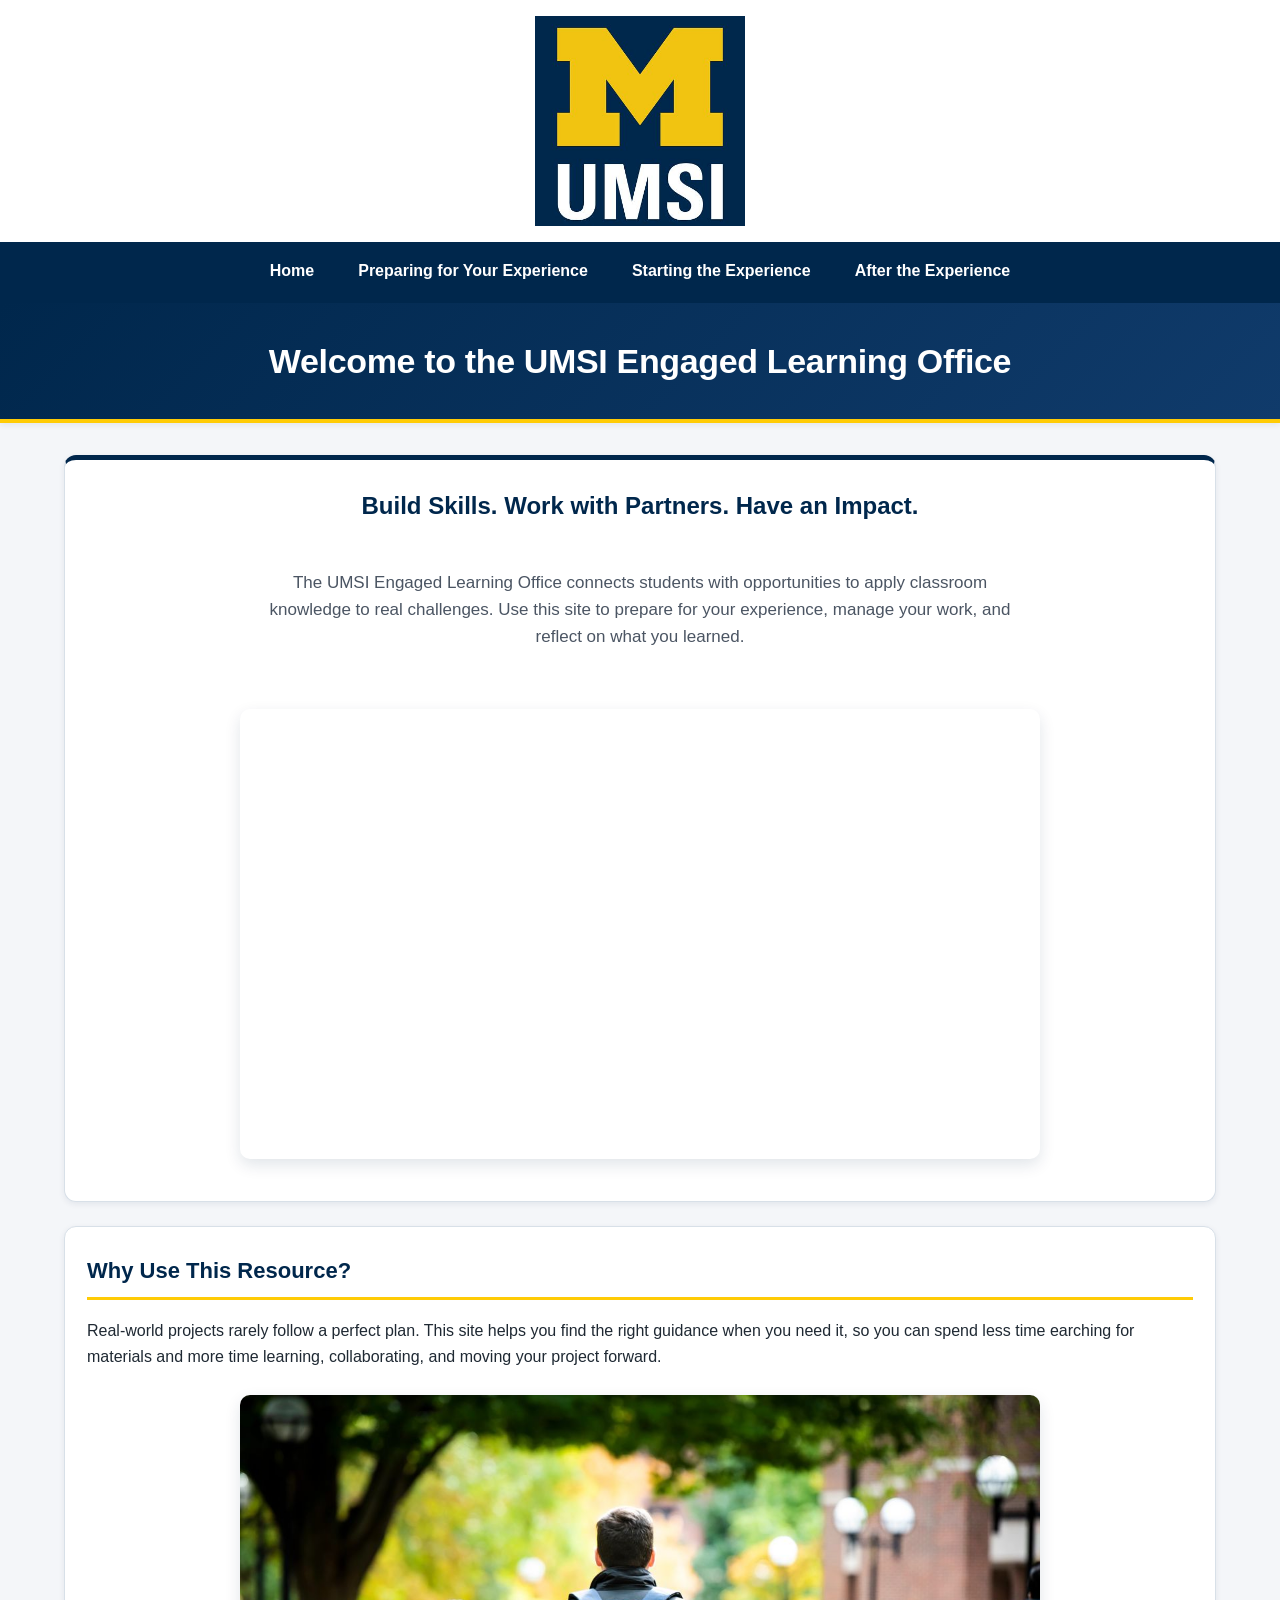
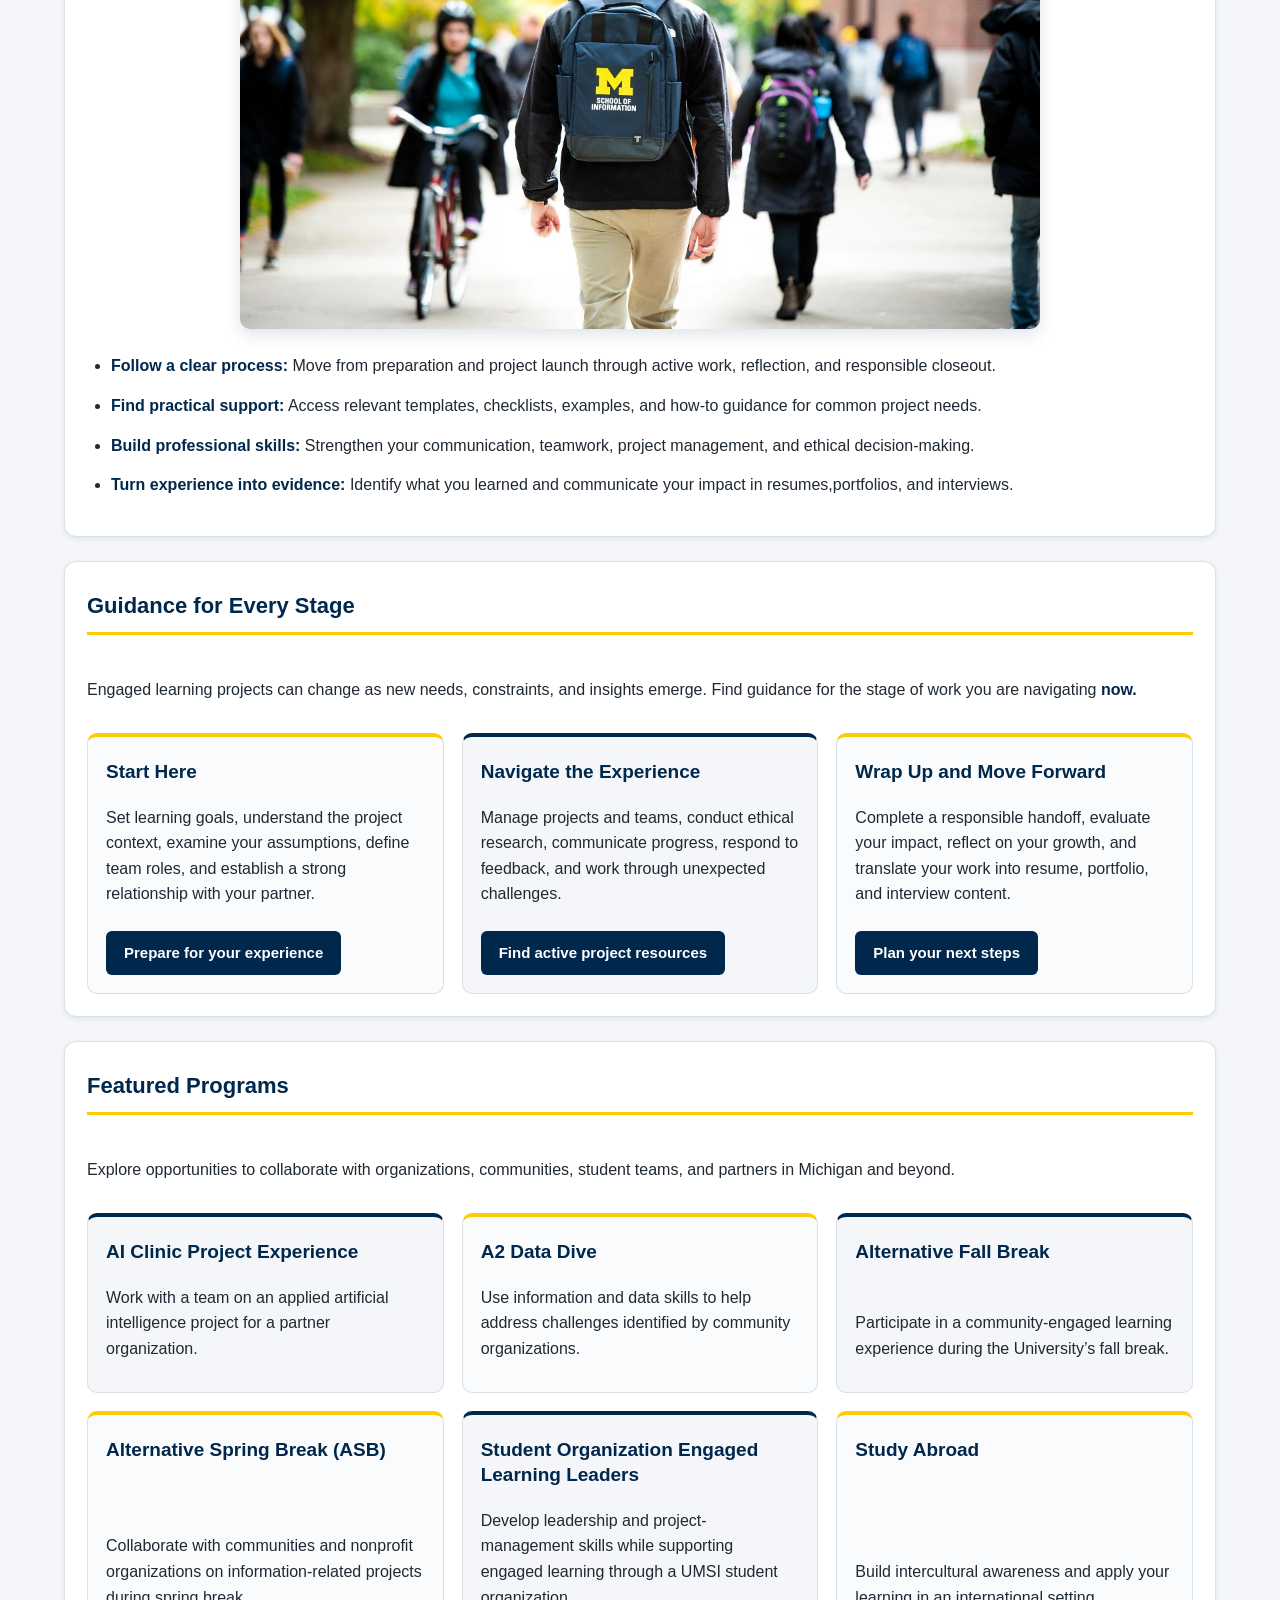
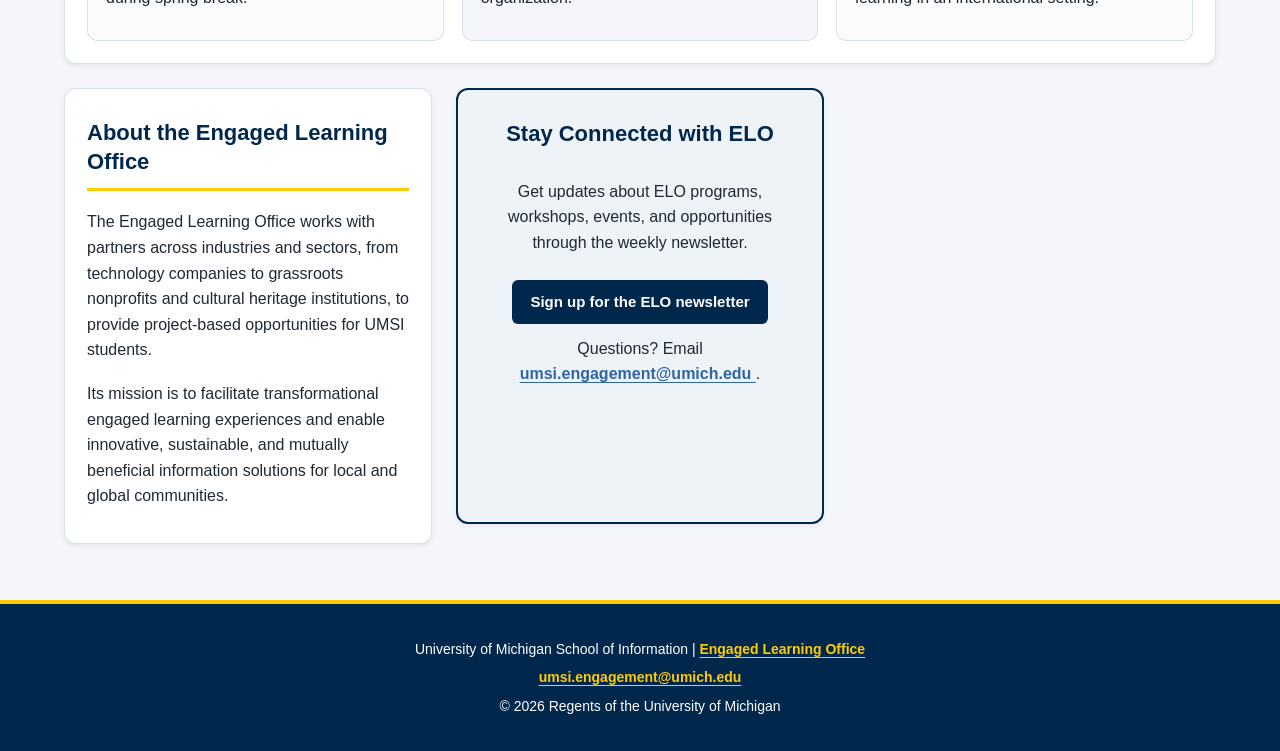
<file: index.html>
<!DOCTYPE html>
<html lang="en">
<head>
    <meta charset="UTF-8">
    <meta name="viewport" content="width=device-width, initial-scale=1.0">
    <link rel="stylesheet" href="css/html5reset.css">
    <link rel="stylesheet" href="css/styles.css">
    <title>Engaged Learning Resources | UMSI</title>

</head>

<body>

    <header>
    <div class="skip"><a href="#main">Skip to Main Content</a></div>
        <img src="images/UMSI_signature_vertical_informal_solidblue.jpg" alt="UMSI Logo">
        <nav>
            <ul>
                <li><a href = "index.html">Home</a></li>
                <li><a href = "prep.html">Preparing for Your Experience</a></li>
                <li><a href = "start.html">Starting the Experience</a></li>
                <li><a href = "after.html">After the Experience</a></li>
            </ul>
        </nav>
    <h1>Welcome to the UMSI Engaged Learning Office</h1>

    </header>
    <main id="main">
    <section class = "overview">
      <h2>Build Skills. Work with Partners. Have an Impact.</h2>
      <p>
       The UMSI Engaged Learning Office connects students with opportunities to apply classroom knowledge to real challenges. Use this site to prepare for your experience, manage your work, and reflect on what you learned.
      </p>

      <iframe width="480px" height="270px" src="https://www.youtube.com/embed/81ZO9RfIJEQ?si=tBp82YWZMl1u7CVS" title="YouTube video player" frameborder="0" allow="accelerometer; autoplay; clipboard-write; encrypted-media; gyroscope; picture-in-picture; web-share" referrerpolicy="strict-origin-when-cross-origin" allowfullscreen></iframe>
         <!-- Note: this iframe might cause an Axe ARIA error - that's not on you that's on YouTube! -->
    </section>

<section class = "usage">
    <h2>Why Use This Resource?</h2>

    <p>Real-world projects rarely follow a perfect plan. This site helps you find the right guidance when you need it, so you can spend less time earching for materials and more time learning, collaborating, and moving your project forward.
    </p>
        <img src="images/UMSI_CampusFall_UMSIBackpack_02.jpg" alt="A student wears a UMSI backpack in fall on the drag.">
    <ul>
        <li><strong>Follow a clear process:</strong> Move from preparation and project launch through active work, reflection, and responsible closeout.</li>
        <li><strong>Find practical support:</strong> Access relevant templates, checklists, examples, and how-to guidance for common project needs.</li>
        <li><strong>Build professional skills:</strong> Strengthen your communication, teamwork, project management, and ethical decision-making.</li>
        <li><strong>Turn experience into evidence:</strong> Identify what you learned and communicate your impact in resumes,portfolios, and interviews.</li>
    </ul>
</section>

 <section class = "stages">
    <h2>Guidance for Every Stage</h2>
    <p>Engaged learning projects can change as new needs, constraints, and insights emerge. Find guidance for the stage of work you are navigating <strong>now.</strong></p>
    <article>
      <h3>Start Here</h3>
      <p>Set learning goals, understand the project context, examine your assumptions, define team roles, and establish a strong relationship with your partner.</p>
      <a href="prep.html">Prepare for your experience</a>
    </article>

    <article>
      <h3>Navigate the Experience</h3>
      <p>Manage projects and teams, conduct ethical research, communicate progress, respond to feedback, and work through unexpected challenges.</p>
      <a href="">Find active project resources</a>
    </article>

    <article>
      <h3>Wrap Up and Move Forward</h3>
      <p>Complete a responsible handoff, evaluate your impact, reflect on your growth, and translate your work into resume, portfolio, and interview content.</p>
      <a href="">Plan your next steps</a>
    </article>
  </section>

   <section class = "programs">
    <h2>Featured Programs</h2>
    <p>Explore opportunities to collaborate with organizations, communities, student teams, and partners in Michigan and beyond.</p>
    <article>
    <h3><a href="https://mcompass.umich.edu/_portal/tds-program-brochure?programid=12810">AI Clinic Project Experience</a></h3>
    <p>Work with a team on an applied artificial intelligence project for a partner organization.</p>
    </article>

    <article>
    <h3><a href="https://mcompass.umich.edu/_portal/tds-program-brochure?programid=12556">A2 Data Dive</a></h3>
    <p>Use information and data skills to help address challenges identified by community organizations.</p>
    </article>

     <article>
      <h3><a href="https://mcompass.umich.edu/_portal/tds-program-brochure?programid=11297">Alternative Fall Break</a></h3>
      <p>Participate in a community-engaged learning experience during the University’s fall break.</p>
    </article>

    <article>
      <h3><a href="https://mcompass.umich.edu/_portal/tds-program-brochure?programid=10621">Alternative Spring Break (ASB)</a></h3>
       <p>Collaborate with communities and nonprofit organizations on information-related projects during spring break.</p>
    </article>

    <article>
      <h3><a href="https://mcompass.umich.edu/_portal/tds-program-brochure?programid=12294">Student Organization Engaged Learning Leaders</a></h3>
       <p>Develop leadership and project-management skills while supporting engaged learning through a UMSI student organization.</p>
    </article>

    <article>
      <h3><a href="https://www.si.umich.edu/student-life/study-abroad">Study Abroad</a></h3>
      <p>Build intercultural awareness and apply your learning in an international setting. </p>
    </article>
   </section>
  <section class = "about">
    <h2>About the Engaged Learning Office</h2>
    <p>The Engaged Learning Office works with partners across industries and sectors, from technology companies to grassroots nonprofits and cultural heritage institutions, to provide project-based opportunities for UMSI students.</p>
    <p>Its mission is to facilitate transformational engaged learning experiences and enable innovative, sustainable, and mutually beneficial information solutions for local and global communities.</p>
  </section>
  <aside class = "newsletter">
    <h2>Stay Connected with ELO</h2>
    <p>Get updates about ELO programs, workshops, events, and opportunities through the weekly newsletter.</p>
    <div>
       <a href="https://umsi.info/elo-newsletter"> Sign up for the ELO newsletter</a>
    </div>
    <p>Questions? Email <a href="mailto:umsi.engagement@umich.edu">umsi.engagement@umich.edu </a>.</p>
  </aside>


        <!-- Content taken & modified from UMGPT with the prompt, "Write me a webpage of intro content to help meet the following requirements - this is for the home page": and then pasted in the client objectives & project requirements"
        UMGPT. (2026). UMGPT ( GPT-5.6 Sol September 7th version) [Large language model]. -->
    </main>

    <!-- Back to #main button (appears in the last quarter of the page) -->
    <a href="#main" id="backToMain" class="back-to-main" aria-label="Back to top of main content" title="Back to main content">
        &#8593;
    </a>

    <footer>
        <p>University of Michigan School of Information | <a href="https://www.si.umich.edu/programs/engaged-learning/about-engaged-learning-office">Engaged Learning Office</a></p>
        <address>
            <a href="mailto:umsi.engagement@umich.edu">umsi.engagement@umich.edu</a>
        </address>
        <p>&copy; <span id="currentYear"></span> Regents of the University of Michigan</p>
    </footer>

    <!-- Dynamic copyright year script adapted from CodexWorld: "Get Current Year to Display Dynamic Year in Copyright using JavaScript" (https://www.codexworld.com/how-to/get-current-year-to-display-dynamic-year-in-copyright-using-javascript/) -->
    <script>
        document.getElementById("currentYear").innerHTML = new Date().getFullYear();
    </script>
    <!-- Scroll-triggered Back-to-Main button logic adapted from MDN Web Docs: Window.scrollY & Document.documentElement.scrollHeight (https://developer.mozilla.org/en-US/docs/Web/API/Window/scrollY) -->
    <script>
        document.getElementById("currentYear").innerHTML = new Date().getFullYear();

        const backToMainBtn = document.getElementById("backToMain");

        window.addEventListener("scroll", function () {
            const scrollPosition = window.scrollY + window.innerHeight;
            const pageHeight = document.documentElement.scrollHeight;

            // Show the arrow button once the user reaches the last quarter (75%) of the page
            if (scrollPosition >= pageHeight * 0.75) {
                backToMainBtn.classList.add("visible");
            } else {
                backToMainBtn.classList.remove("visible");
            }
        });
    </script>
</body>
</html>
</file>
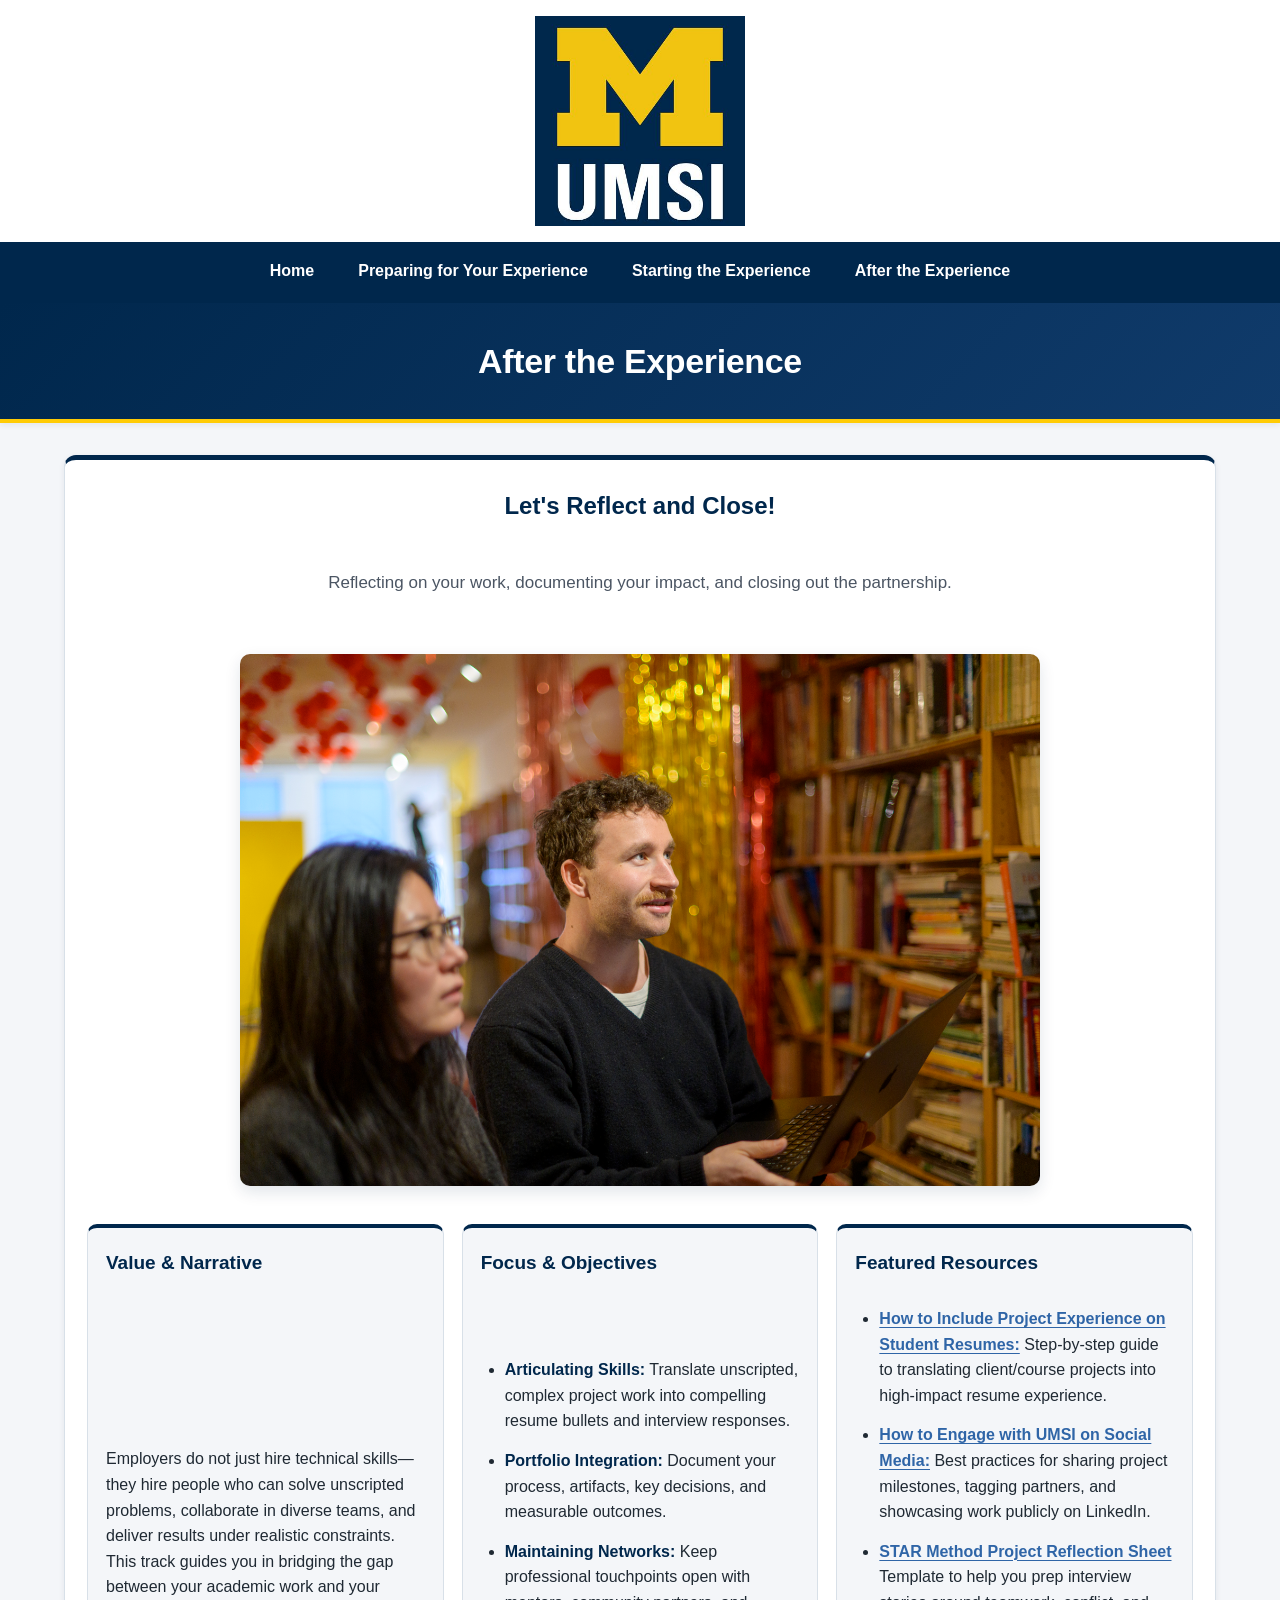
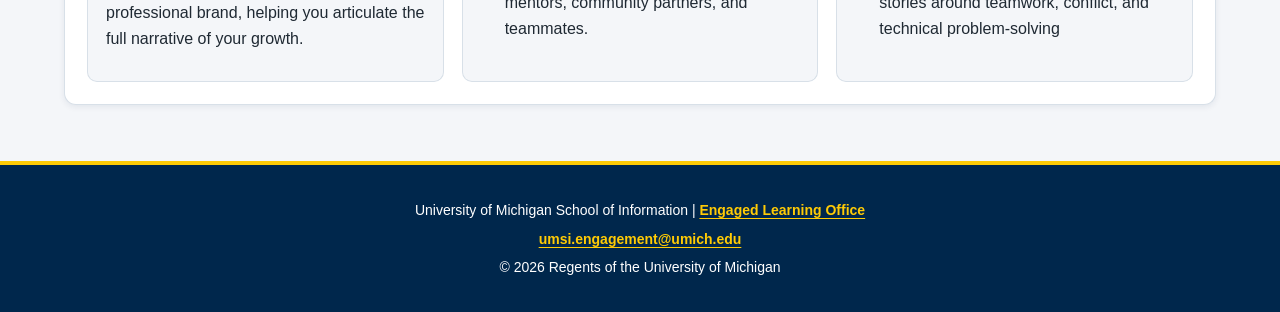
<file: after.html>
<!DOCTYPE html>
<html lang="en">
<head>
    <meta charset="UTF-8">
    <meta name="viewport" content="width=device-width, initial-scale=1.0">
    <link rel="stylesheet" href="css/html5reset.css">
    <link rel="stylesheet" href="css/styles.css">
    <title>Engaged Learning Resources | UMSI</title>

</head>
<body>

    <header>
  <div class="skip"><a href="#main">Skip to Main Content</a></div>
        <img src="images/UMSI_signature_vertical_informal_solidblue.jpg" alt="UMSI Logo">
        <nav>
            <ul>
                <li><a href = "index.html">Home</a></li>
                <li><a href = "prep.html">Preparing for Your Experience</a></li>
                <li><a href = "start.html">Starting the Experience</a></li>
                <li><a href = "after.html">After the Experience</a></li>
            </ul>
        </nav>
    <h1>After the Experience</h1>
    </header>
    <main id="main">
    <section class = "overview">
      <h2>Let's Reflect and Close!</h2>
      <p>
      Reflecting on your work, documenting your impact, and closing out the partnership.
      </p>
     <img src="images/UMSI_ASBChineseAmericanMuseumChicago_2026_07.jpg" alt="UMSI students at the Chinese American Museum in Chicago">
      <article>
        <h3>Value & Narrative</h3>
        <p>
          Employers do not just hire technical skills—they hire people who can solve unscripted problems, collaborate in diverse teams, and deliver results under realistic constraints. This track guides you in bridging the gap between your academic work and your professional brand, helping you articulate the full narrative of your growth.
        </p>
      </article>

      <article>
        <h3>Focus & Objectives</h3>
        <ul>
          <li><strong>Articulating Skills:</strong> Translate unscripted, complex project work into compelling resume bullets and interview responses.</li>
          <li><strong>Portfolio Integration:</strong> Document your process, artifacts, key decisions, and measurable outcomes.</li>
          <li><strong>Maintaining Networks:</strong> Keep professional touchpoints open with mentors, community partners, and teammates.</li>
        </ul>
      </article>
      <article>
        <h3>Featured Resources</h3>
        <ul>
          <li><a href="https://docs.google.com/document/d/1mjyX6jgqXFrY7SFYaA3J2cTh1ZnHH0FKF5aUKfXzXKo/edit?tab=t.0">How to Include Project Experience on Student Resumes:</a> Step-by-step guide to translating client/course projects into high-impact resume experience.</li>
          <li><a href="https://docs.google.com/document/d/1jwQg_Y4jECLPHqcyOtJtDTK5x-68KstexfPbh6jXHnA/edit?tab=t.0">How to Engage with UMSI on Social Media:</a> Best practices for sharing project milestones, tagging partners, and showcasing work publicly on LinkedIn.</li>
          <li><a href="https://careercenter.umich.edu/content/interviewing-resources">STAR Method Project Reflection Sheet</a> Template to help you prep interview stories around teamwork, conflict, and technical problem-solving</li>
        </ul>
      </article>
    </section>


        <!-- Content taken & modified from UMGPT with the prompt, "Write me a webpage of intro content to help meet the following requirements - this is for the home page": and then pasted in the client objectives & project requirements"
        UMGPT. (2026). UMGPT ( GPT-5.6 Sol September 7th version) [Large language model]. -->
    </main>

<!-- Back to #main button (appears in the last quarter of the page) -->
    <a href="#main" id="backToMain" class="back-to-main" aria-label="Back to top of main content" title="Back to main content">
        &#8593;
    </a>

<footer>
        <p>University of Michigan School of Information | <a href="https://www.si.umich.edu/programs/engaged-learning/about-engaged-learning-office">Engaged Learning Office</a></p>
        <address>
            <a href="mailto:umsi.engagement@umich.edu">umsi.engagement@umich.edu</a>
        </address>
        <p>&copy; <span id="currentYear"></span> Regents of the University of Michigan</p>
    </footer>

    <!-- Dynamic copyright year script adapted from CodexWorld: "Get Current Year to Display Dynamic Year in Copyright using JavaScript" (https://www.codexworld.com/how-to/get-current-year-to-display-dynamic-year-in-copyright-using-javascript/) -->
    <script>
        document.getElementById("currentYear").innerHTML = new Date().getFullYear();
    </script>
    <script>
        document.getElementById("currentYear").innerHTML = new Date().getFullYear();

        const backToMainBtn = document.getElementById("backToMain");

        window.addEventListener("scroll", function () {
            const scrollPosition = window.scrollY + window.innerHeight;
            const pageHeight = document.documentElement.scrollHeight;

            // Show the arrow button once the user reaches the last quarter (75%) of the page
            if (scrollPosition >= pageHeight * 0.75) {
                backToMainBtn.classList.add("visible");
            } else {
                backToMainBtn.classList.remove("visible");
            }
        });
    </script>
</body>
</html>
</file>
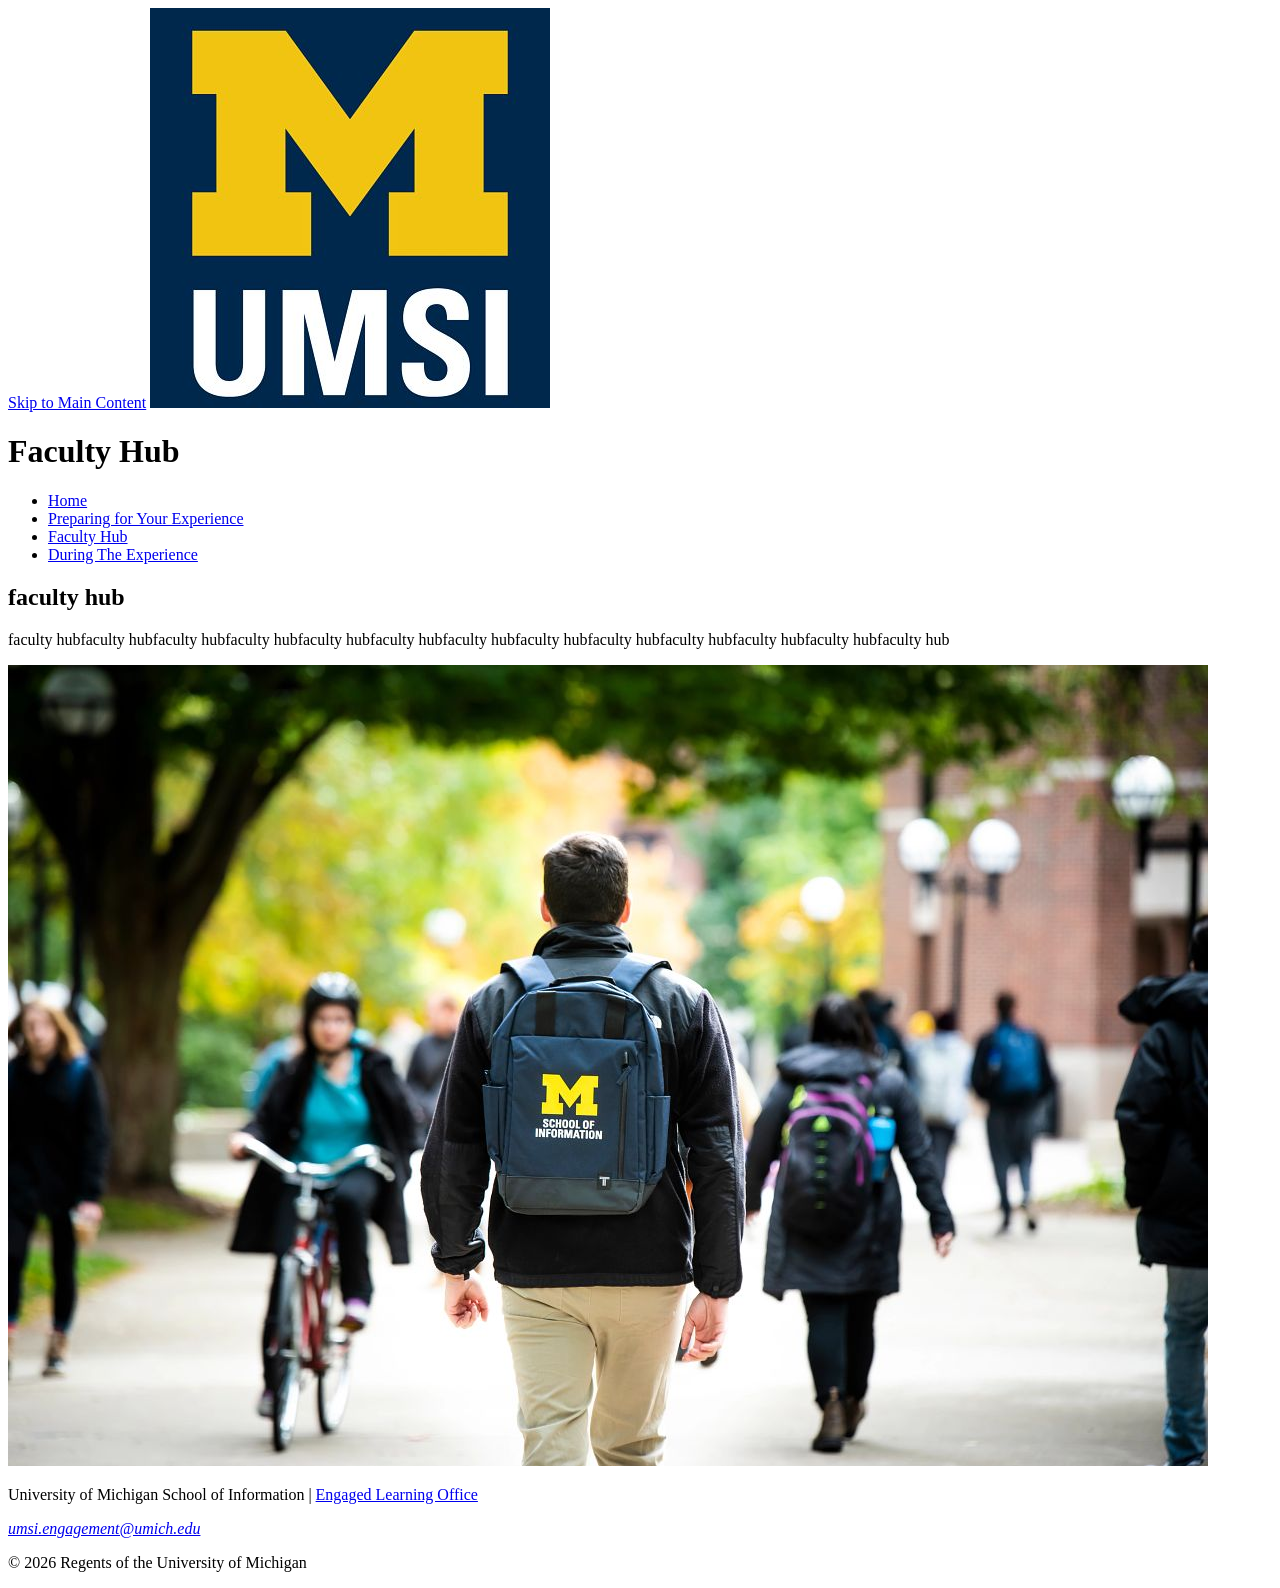
<file: hub.html>
<!DOCTYPE html>
<html lang="en">
<head>
    <meta charset="UTF-8">
    <meta name="viewport" content="width=device-width, initial-scale=1.0">
    <title>Engaged Learning Resources | UMSI</title>

</head>
<body>

  <header>
      <a href = "#main">Skip to Main Content</a>
        <img src="images/UMSI_signature_vertical_informal_solidblue.jpg" alt="UMSI Logo">
    <h1>Faculty Hub</h1>
    <nav>
      <ul>
                <li><a href = "index.html">Home</a></li>
                <li><a href = "prep.html">Preparing for Your Experience</a></li>
                <li><a href = "hub.html">Faculty Hub</a></li>
                <li><a href = "duringexperience.html">During The Experience</a></li>
      </ul>
    </nav>
  </header>
    <main id="main">
    <section>
      <h2>faculty hub</h2>
      <p>
faculty hubfaculty hubfaculty hubfaculty hubfaculty hubfaculty hubfaculty hubfaculty hubfaculty hubfaculty hubfaculty hubfaculty hubfaculty hub
      </p>
        <img src="images/UMSI_CampusFall_UMSIBackpack_02.jpg" alt="backpack logo">
    </section>


        <!-- Content taken & modified from UMGPT with the prompt, "Write me a webpage of intro content to help meet the following requirements - this is for the home page": and then pasted in the client objectives & project requirements"
        UMGPT. (2026). UMGPT ( GPT-5.6 Sol September 7th version) [Large language model]. -->
    </main>
    <footer>
        <p>University of Michigan School of Information | <a href="https://www.si.umich.edu/programs/engaged-learning/about-engaged-learning-office">Engaged Learning Office </a></p>
      <address>
        <a href="mailto:umsi.engagement@umich.edu">umsi.engagement@umich.edu</a>
      </address>
      <p>&copy; 2026 Regents of the University of Michigan</p>
    </footer>
</body>
</html>
</file>
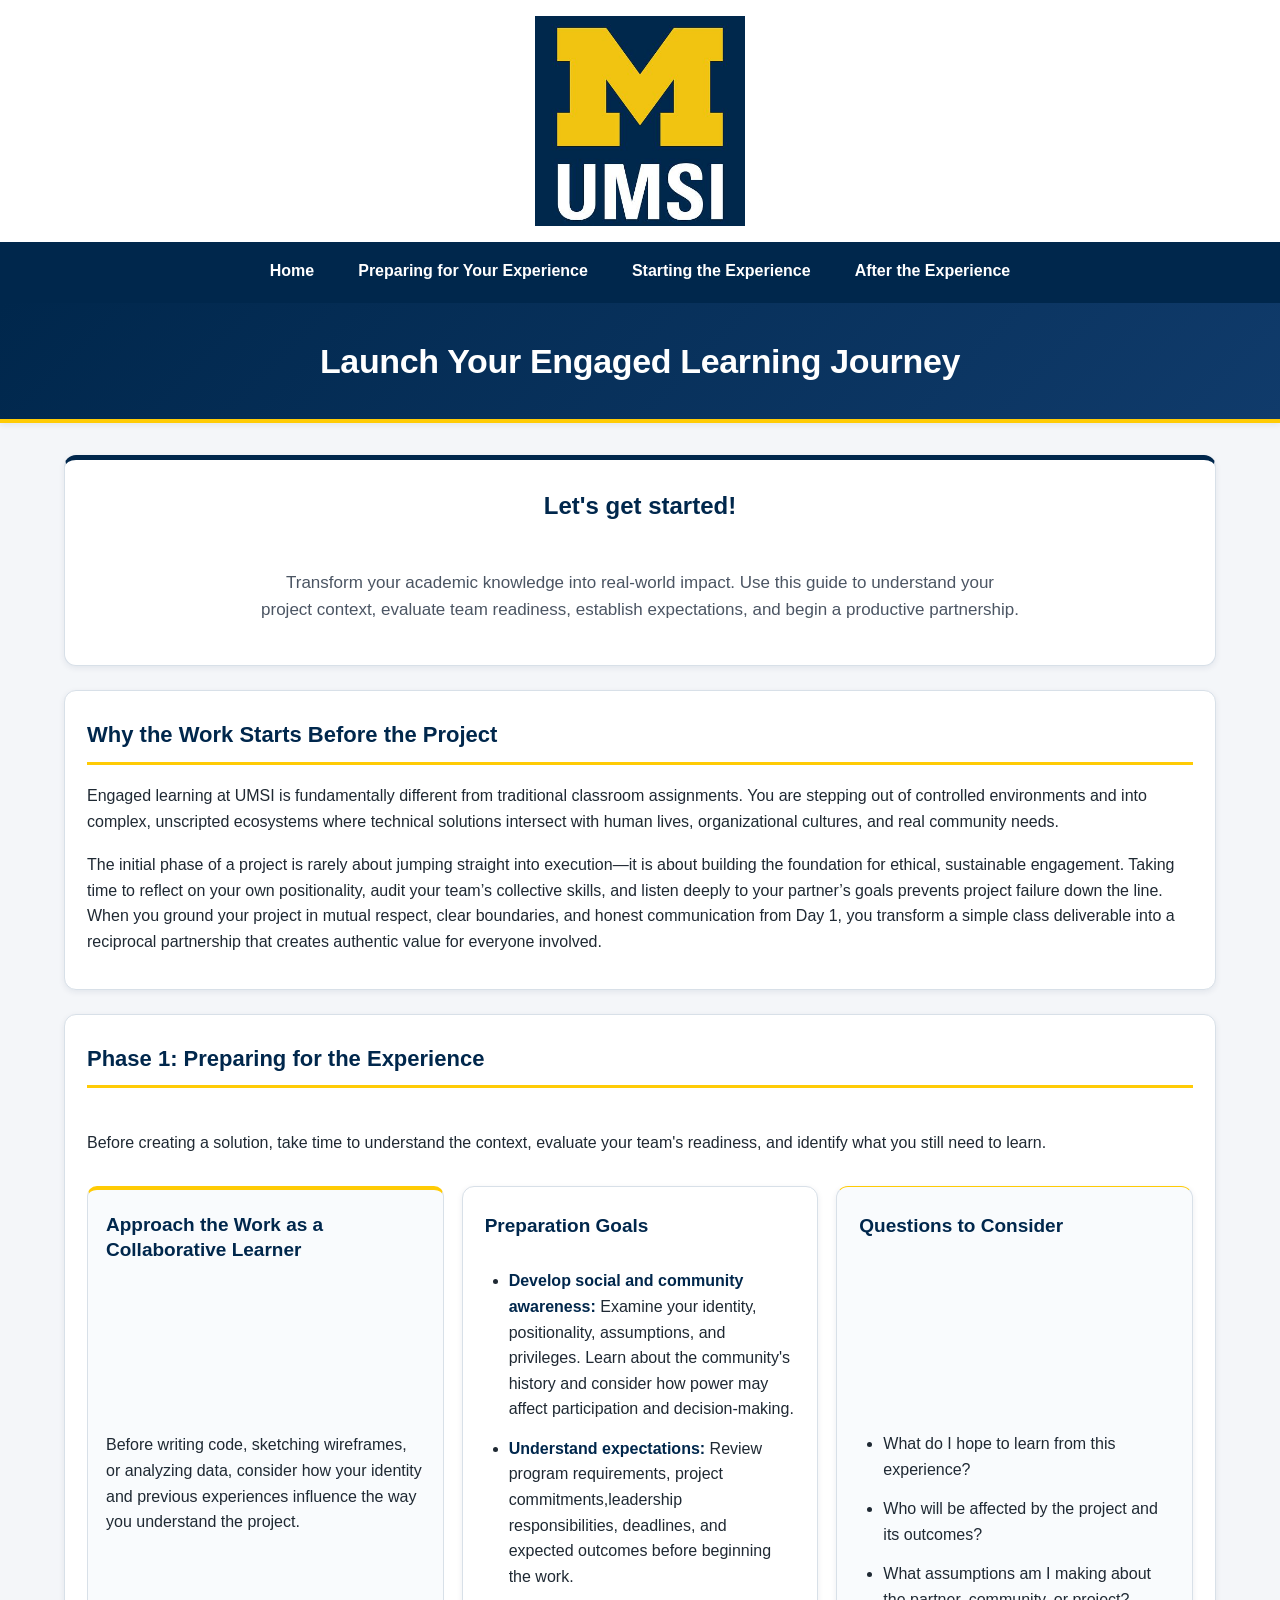
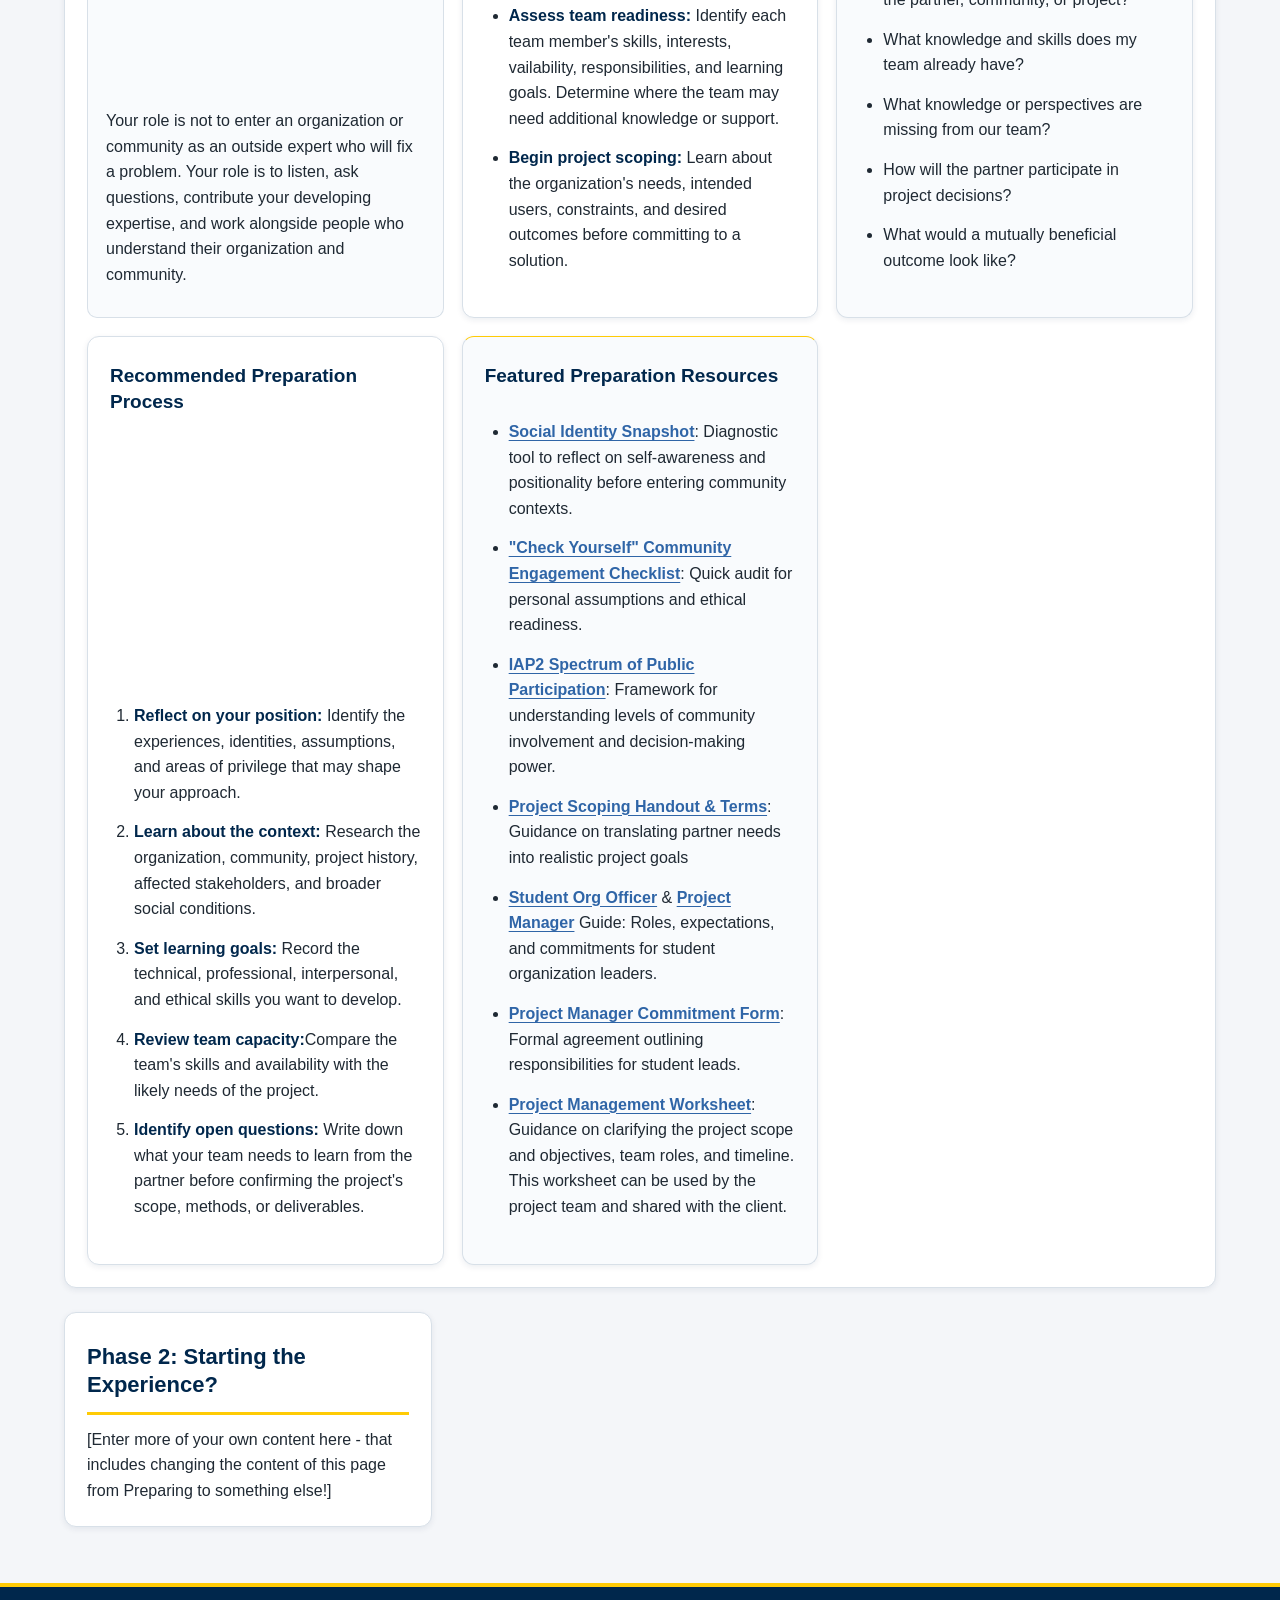
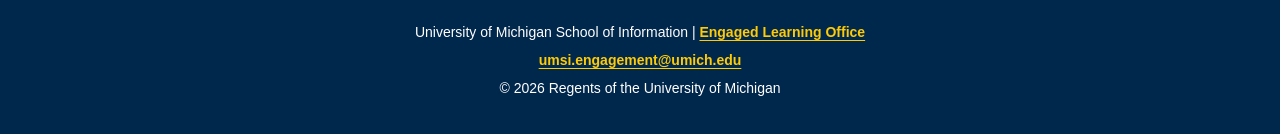
<file: prep.html>
<!DOCTYPE html>
<html lang="en">
<head>
    <meta charset="UTF-8">
    <meta name="viewport" content="width=device-width, initial-scale=1.0">
    <link rel="stylesheet" href="css/html5reset.css">
    <link rel="stylesheet" href="css/styles.css">
    <title>Preparing for Your Experience</title>
</head>
<body>

    <header>
  <div class="skip"><a href="#main">Skip to Main Content</a></div>
        <img src="images/UMSI_signature_vertical_informal_solidblue.jpg" alt="UMSI Logo">
        <nav>
            <ul>
                <li><a href = "index.html">Home</a></li>
                <li><a href = "prep.html">Preparing for Your Experience</a></li>
                <li><a href = "start.html">Starting the Experience</a></li>
                <li><a href = "after.html">After the Experience</a></li>
            </ul>
        </nav>
    <h1>Launch Your Engaged Learning Journey</h1>

    </header>
<main id="main">
  
<section class = "overview">
  <h2>Let's get started!</h2>
  <p>Transform your academic knowledge into real-world impact. Use this guide to understand your project context, evaluate team readiness, establish expectations, and begin a productive partnership.</p>
</section>

<section class = "why">
  <h2>Why the Work Starts Before the Project</h2>
  <p>Engaged learning at UMSI is fundamentally different from traditional classroom assignments. You are stepping out of controlled environments and into complex, unscripted ecosystems where technical solutions intersect with human lives, organizational cultures, and real community needs.</p>
  <p>The initial phase of a project is rarely about jumping straight into execution—it is about building the foundation for ethical, sustainable engagement. Taking time to reflect on your own positionality, audit your team’s collective skills, and listen deeply to your partner’s goals prevents project failure down the line. When you ground your project in mutual respect, clear boundaries, and honest communication from Day 1, you transform a simple class deliverable into a reciprocal partnership that creates authentic value for everyone involved.</p>


</section>

<section class = "stages">
  <h2>Phase 1: Preparing for the Experience</h2>
  <p>Before creating a solution, take time to understand the context, evaluate your team's readiness, and identify what you still need to learn.</p>
  <article>
    <h3>Approach the Work as a Collaborative Learner</h3>
    <p>Before writing code, sketching wireframes, or analyzing data, consider how your identity and previous experiences influence the way you understand the project.</p>
    <p>Your role is not to enter an organization or community as an outside expert who will fix a problem. Your role is to listen, ask questions, contribute your developing expertise, and work alongside people who understand their organization and community.</p>
  </article>

  <article class = "goals">
    <h3>Preparation Goals</h3>
    <ul>
      <li><strong>Develop social and community awareness:</strong> Examine your identity, positionality, assumptions, and privileges. Learn about the community's history and consider how power may affect participation and decision-making.
      </li>
      <li><strong>Understand expectations:</strong> Review program requirements, project commitments,leadership responsibilities, deadlines, and expected outcomes before beginning the work.</li>
      <li><strong>Assess team readiness:</strong> Identify each team member's skills, interests, vailability, responsibilities, and learning goals. Determine where the team may need additional knowledge or support.</li>
      <li><strong>Begin project scoping:</strong> Learn about the organization's needs, intended users, constraints, and desired outcomes before committing to a solution.
      </li>
    </ul>
  </article>

  <article class = "questions">
    <h3>Questions to Consider</h3>
    <ul>
      <li>What do I hope to learn from this experience?</li>
      <li>Who will be affected by the project and its outcomes?</li>
      <li>What assumptions am I making about the partner, community, or project?</li>
      <li>What knowledge and skills does my team already have?</li>
      <li>What knowledge or perspectives are missing from our team?</li>
      <li>How will the partner participate in project decisions?</li>
      <li>What would a mutually beneficial outcome look like?</li>
    </ul>
  </article>

  <article class = "process">
    <h3>Recommended Preparation Process</h3>
    <ol>
      <li><strong>Reflect on your position:</strong> Identify the experiences, identities, assumptions, and areas of privilege that may shape your approach.</li>
      <li><strong>Learn about the context:</strong> Research the organization, community, project history, affected stakeholders, and broader social conditions.</li>
      <li><strong>Set learning goals:</strong> Record the technical, professional, interpersonal, and ethical skills you want to develop.</li>
      <li><strong>Review team capacity:</strong>Compare the team's skills and availability with the likely needs of the project. </li>
      <li><strong>Identify open questions:</strong> Write down what your team needs to learn from the partner before confirming the project's scope, methods, or deliverables.
      </li>
    </ol>
  </article>

  <article class = "resources">
    <h3>Featured Preparation Resources</h3>
    <ul>
      <li><a href="https://sites.lsa.umich.edu/equitable-teaching/social-identity-snapshot">Social Identity Snapshot</a>: Diagnostic tool to reflect on self-awareness and positionality before entering community contexts.</li>
      <li><a href="https://docs.google.com/document/d/1Qt9YeStVwDHjwJhOLAz42JSNQR2lFMurdUtxtdrGkuc/edit?tab=t.0#heading=h.ch0bvccjkrzn">"Check Yourself" Community Engagement Checklist</a>: Quick audit for personal assumptions and ethical readiness.</li>
      <li><a href="https://drive.google.com/file/d/1zc1RNlrDxV51-muOERdDTnINQcquJpOA/view?usp=sharing">IAP2 Spectrum of Public Participation</a>: Framework for understanding levels of community involvement and decision-making power.</li>
      <li><a href="https://docs.google.com/document/d/1TrEDolwmOIlXgYgAP9VvlOGoYOwFfe6KxzZOgZSVYVw/edit?usp=drive_link">Project Scoping Handout & Terms</a>: Guidance on translating partner needs into realistic project goals</li>
      <li><a href="https://docs.google.com/document/d/1AexsV_JeSd0kRUBbcifZpfBu6y6Zi8Y0iJScp1I3gkM/edit?usp=drive_link">Student Org Officer</a> & <a href="https://docs.google.com/document/u/0/d/1uwOOS0TrXWzcSShj8DUFpckWo0t1UNu_Q7WVbZnLhX0/edit">Project Manager</a> Guide: Roles, expectations, and commitments for student organization leaders.</li>
      <li><a href="https://docs.google.com/document/d/1U4lCNGyWKJ3C2i_VgFqAR45Z4zF1FehuthuqT-M2wdI/edit?usp=drive_link">Project Manager Commitment Form</a>: Formal agreement outlining responsibilities for student leads.</li>
      <li><a href="https://docs.google.com/document/d/1twc-7TYWmb_PNrOBiDI1NuJqJAuhluTICr22GRd_NLc/edit?usp=drive_link">Project Management Worksheet</a>: Guidance on clarifying the project scope and objectives, team roles, and timeline. This worksheet can be used by the project team and shared with the client.</li>
    </ul>
  </article>
</section>
<section class = "start">
  <h2>Phase 2: Starting the Experience?</h2>



<div>[Enter more of your own content here - that includes changing the  content of this page from Preparing to something else!]</div>

    
        <div></div>
        <div></div>
        <div></div>
        <div></div>
</section>
<!-- Content taken & modified from UMGPT with the prompt, "for the same content write me some intro content and resources for a prep page using the ELO content below" - this was after I had asked for content for the home page. " UMGPT. (2026). UMGPT ( GPT-5.6 Sol September 7th version) [Large language model]. -->
</main>

<!-- Back to #main button (appears in the last quarter of the page) -->
    <a href="#main" id="backToMain" class="back-to-main" aria-label="Back to top of main content" title="Back to main content">
        &#8593;
    </a>

    <footer>
        <p>University of Michigan School of Information | <a href="https://www.si.umich.edu/programs/engaged-learning/about-engaged-learning-office">Engaged Learning Office</a></p>
        <address>
            <a href="mailto:umsi.engagement@umich.edu">umsi.engagement@umich.edu</a>
        </address>
        <p>&copy; <span id="currentYear"></span> Regents of the University of Michigan</p>
    </footer>

    <!-- Dynamic copyright year script adapted from CodexWorld: "Get Current Year to Display Dynamic Year in Copyright using JavaScript" (https://www.codexworld.com/how-to/get-current-year-to-display-dynamic-year-in-copyright-using-javascript/) -->
    <script>
        document.getElementById("currentYear").innerHTML = new Date().getFullYear();
    </script>
    <script>
        document.getElementById("currentYear").innerHTML = new Date().getFullYear();

        const backToMainBtn = document.getElementById("backToMain");

        window.addEventListener("scroll", function () {
            const scrollPosition = window.scrollY + window.innerHeight;
            const pageHeight = document.documentElement.scrollHeight;

            // Show the arrow button once the user reaches the last quarter (75%) of the page
            if (scrollPosition >= pageHeight * 0.75) {
                backToMainBtn.classList.add("visible");
            } else {
                backToMainBtn.classList.remove("visible");
            }
        });
    </script>
</body>

</html>
</file>
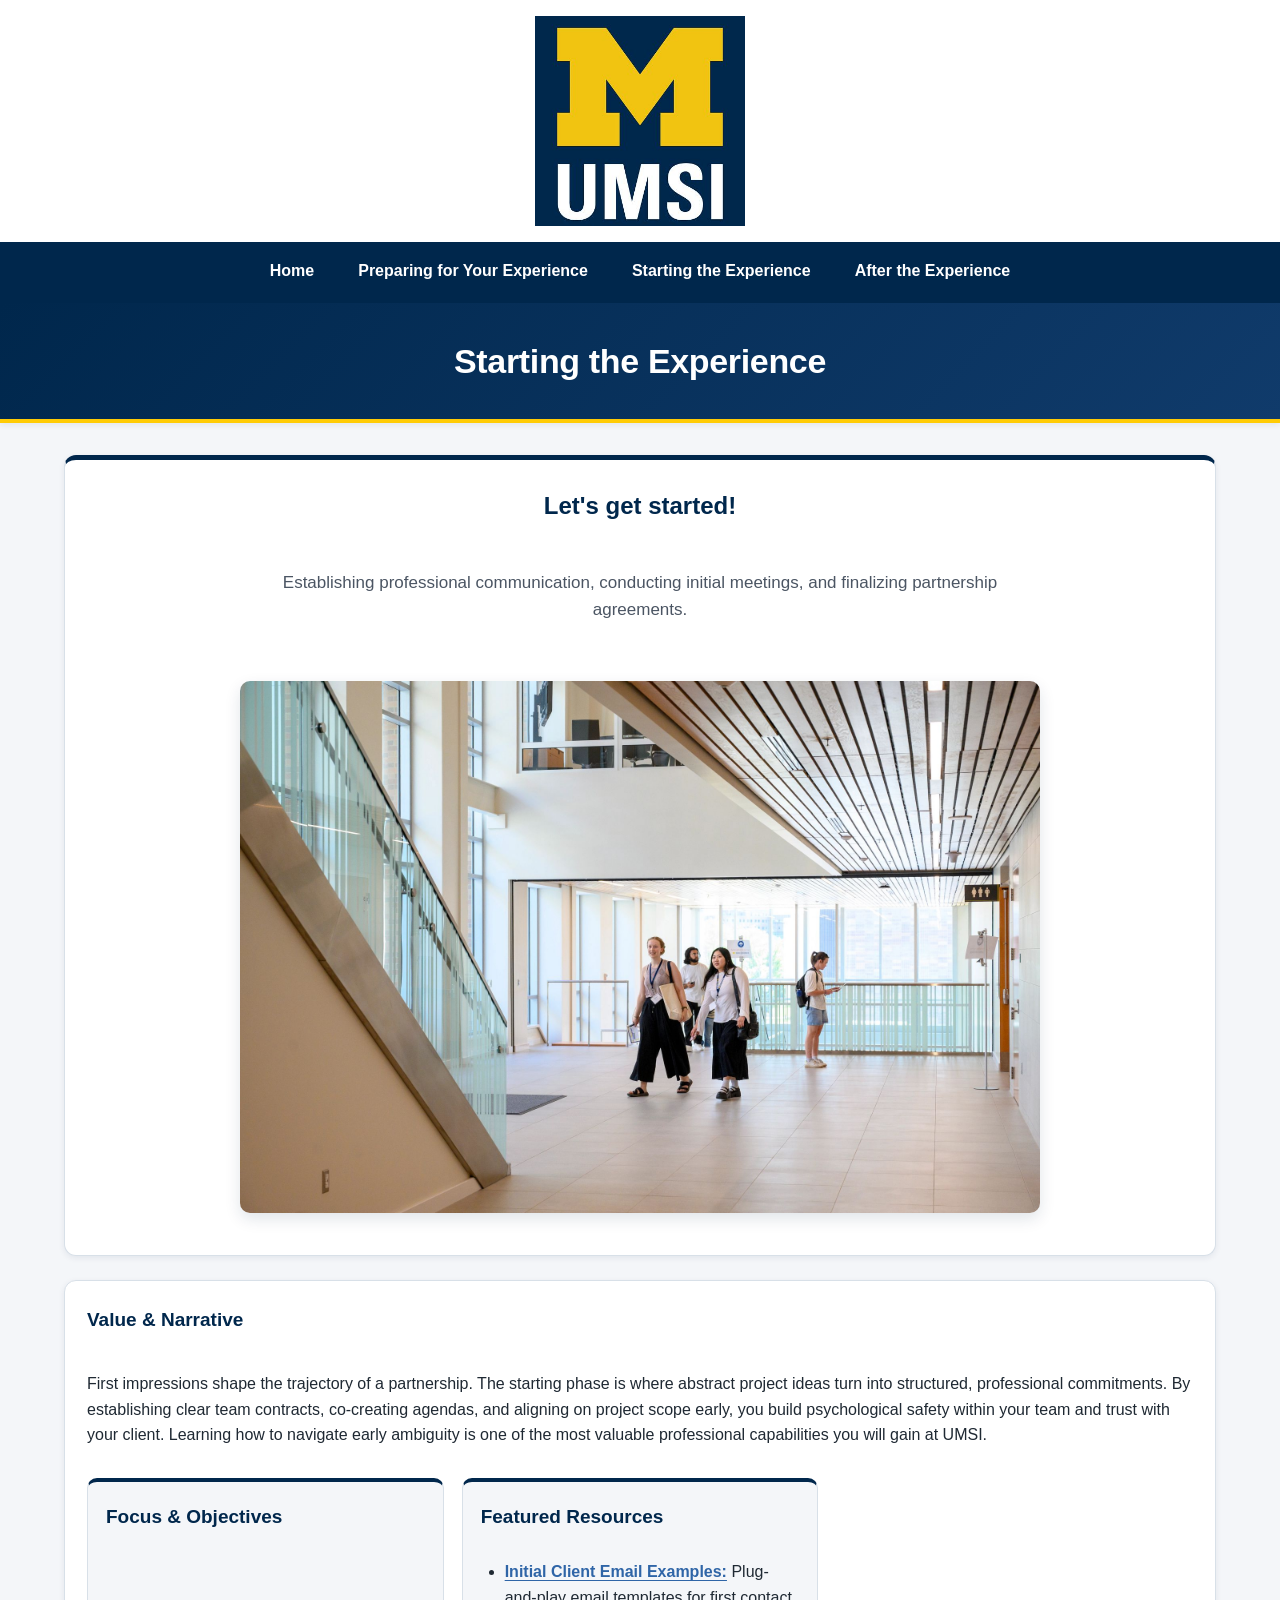
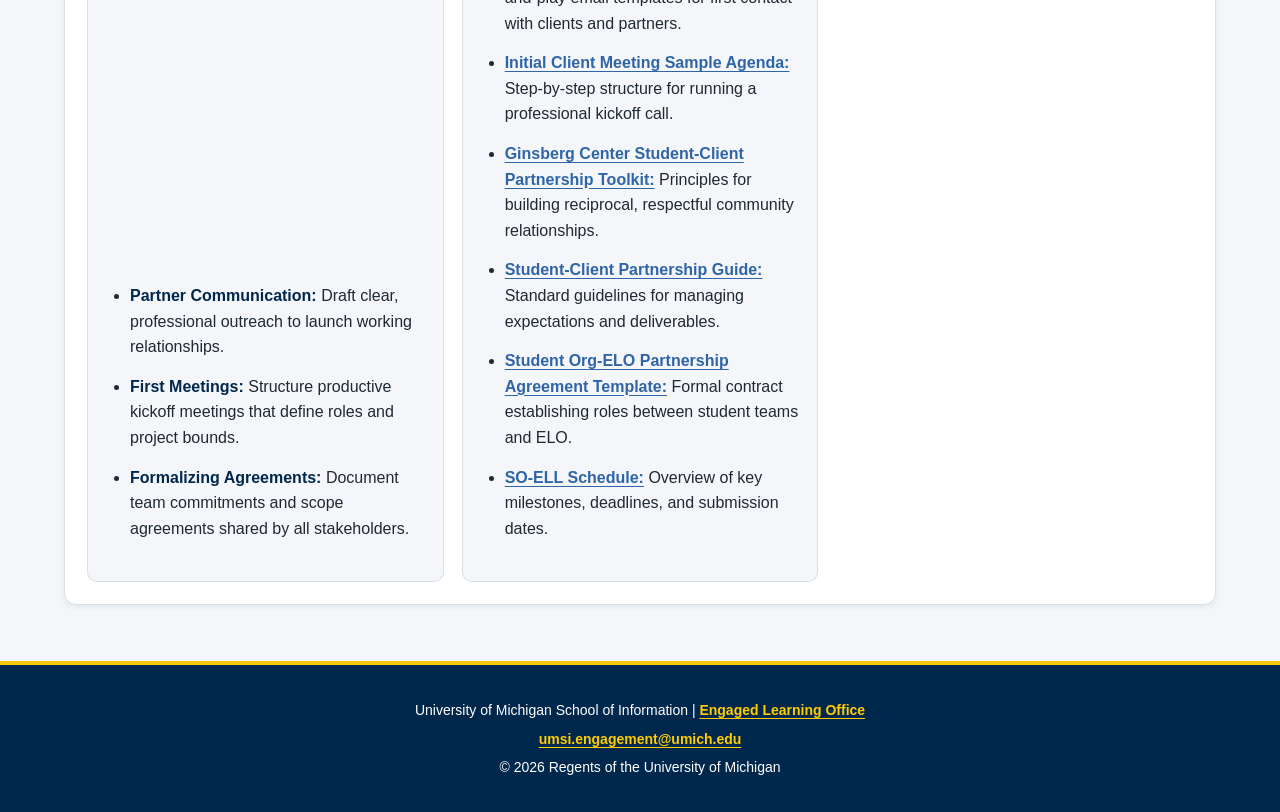
<file: start.html>
<!DOCTYPE html>
<html lang="en">
<head>
    <meta charset="UTF-8">
    <meta name="viewport" content="width=device-width, initial-scale=1.0">
    <link rel="stylesheet" href="css/html5reset.css">
    <link rel="stylesheet" href="css/styles.css">
    <title>Engaged Learning Resources | UMSI</title>

</head>
<body>

    <header>
  <div class="skip"><a href="#main">Skip to Main Content</a></div>
        <img src="images/UMSI_signature_vertical_informal_solidblue.jpg" alt="UMSI Logo">
        <nav>
            <ul>
                <li><a href = "index.html">Home</a></li>
                <li><a href = "prep.html">Preparing for Your Experience</a></li>
                <li><a href = "start.html">Starting the Experience</a></li>
                <li><a href = "after.html">After the Experience</a></li>
            </ul>
        </nav>
    <h1>Starting the Experience</h1>

    </header>
    <main id="main">
    <section class = "overview">
      <h2>Let's get started!</h2>
      <p>
      Establishing professional communication, conducting initial meetings, and finalizing partnership agreements.
      </p>
        <img src="images/UMSI_MastersOrientation_081825_19.jpg" alt="orientation photo">
    </section>
    <section class = "value">
      <h3>Value & Narrative</h3>
      <p>
      First impressions shape the trajectory of a partnership. The starting phase is where abstract project ideas turn into structured, professional commitments. By establishing clear team contracts, co-creating agendas, and aligning on project scope early, you build psychological safety within your team and trust with your client. Learning how to navigate early ambiguity is one of the most valuable professional capabilities you will gain at UMSI.
      </p>
      <article>
        <h3>Focus & Objectives</h3>
        <ul>
          <li><strong>Partner Communication:</strong> Draft clear, professional outreach to launch working relationships.</li>
          <li><strong>First Meetings:</strong> Structure productive kickoff meetings that define roles and project bounds.</li>
          <li><strong>Formalizing Agreements:</strong> Document team commitments and scope agreements shared by all stakeholders.</li>
        </ul>
      </article>
      <article>
        <h3>Featured Resources</h3>
        <ul>
          <li><a href="https://docs.google.com/document/d/1fWFXwoW5fKX_Tctn97Gio5XZDwILNlqIOyKKE8Yk5J0/edit?usp=drive_link">Initial Client Email Examples:</a> Plug-and-play email templates for first contact with clients and partners.</li>
          <li><a href="https://docs.google.com/document/d/1ItXxYauAcPoaGMUZWuJsX-OLFfGmeBOWT7JNhoZxGyU/edit?usp=drive_link">Initial Client Meeting Sample Agenda:</a> Step-by-step structure for running a professional kickoff call.</li>
          <li><a href="https://ginsberg.umich.edu/article/campus-community-partnerships-toolkit">Ginsberg Center Student-Client Partnership Toolkit:</a> Principles for building reciprocal, respectful community relationships.</li>
          <li><a href="https://drive.google.com/file/d/12ealxkKCvOZajxK7doyUXu_k2LyKPUP2/view?usp=drive_link">Student-Client Partnership Guide:</a> Standard guidelines for managing expectations and deliverables.</li>
          <li><a href="https://docs.google.com/document/d/1y5Y2wc1ADz0n_ht26kPYlFK3Zm9i3UR_Z0OMWP3Q_xQ/edit?usp=drive_link">Student Org-ELO Partnership Agreement Template:</a> Formal contract establishing roles between student teams and ELO.</li>
          <li><a href="https://docs.google.com/spreadsheets/d/1YeK2WerSbhaU5hjEg9wxdXmzBx9lgRy2yHBKAH-SxiA/edit?gid=166831640#gid=166831640">SO-ELL Schedule:</a> Overview of key milestones, deadlines, and submission dates.</li>
        </ul>
      </article>
    </section>


        <!-- Content taken & modified from UMGPT with the prompt, "Write me a webpage of intro content to help meet the following requirements - this is for the home page": and then pasted in the client objectives & project requirements"
        UMGPT. (2026). UMGPT ( GPT-5.6 Sol September 7th version) [Large language model]. -->
    </main>

<!-- Back to #main button (appears in the last quarter of the page) -->
    <a href="#main" id="backToMain" class="back-to-main" aria-label="Back to top of main content" title="Back to main content">
        &#8593;
    </a>

    <footer>
        <p>University of Michigan School of Information | <a href="https://www.si.umich.edu/programs/engaged-learning/about-engaged-learning-office">Engaged Learning Office</a></p>
        <address>
            <a href="mailto:umsi.engagement@umich.edu">umsi.engagement@umich.edu</a>
        </address>
        <p>&copy; <span id="currentYear"></span> Regents of the University of Michigan</p>
    </footer>

    <!-- Dynamic copyright year script adapted from CodexWorld: "Get Current Year to Display Dynamic Year in Copyright using JavaScript" (https://www.codexworld.com/how-to/get-current-year-to-display-dynamic-year-in-copyright-using-javascript/) -->
    <script>
        document.getElementById("currentYear").innerHTML = new Date().getFullYear();
    </script>
    <script>
        document.getElementById("currentYear").innerHTML = new Date().getFullYear();

        const backToMainBtn = document.getElementById("backToMain");

        window.addEventListener("scroll", function () {
            const scrollPosition = window.scrollY + window.innerHeight;
            const pageHeight = document.documentElement.scrollHeight;

            // Show the arrow button once the user reaches the last quarter (75%) of the page
            if (scrollPosition >= pageHeight * 0.75) {
                backToMainBtn.classList.add("visible");
            } else {
                backToMainBtn.classList.remove("visible");
            }
        });
    </script>
</body>
</html>
</file>
<file: css/styles.css>
* {
  box-sizing: border-box;
}

body {
  font-family: -apple-system, BlinkMacSystemFont, "Segoe UI", Roboto, Helvetica, Arial, sans-serif;
  background-color: #f4f6f9;
  color: #1f2933;
  line-height: 1.6;
}

/* Skip Link & Focus State */
.skip {
  position: absolute;
  left: -9999px;
  top: auto;
  width: 1px;
  height: 1px;
  overflow: hidden;
  z-index: 100;
}

.skip:focus-within {
  position: fixed;
  left: 16px;
  top: 16px;
  width: auto;
  height: auto;
  padding: 12px 18px;
  background-color: #ffcb05;
  color: #00274c;
  font-weight: 700;
  border-radius: 6px;
  box-shadow: 0 6px 16px rgba(0, 39, 76, 0.12);
}

.skip a {
  color: #00274c;
  text-decoration: none;
}

:focus-visible {
  outline: 3px solid #2f65a7;
  outline-offset: 3px;
}

/* Header & Nav */
header {
  background-color: #ffffff;
  border-bottom: 4px solid #ffcb05;
  box-shadow: 0 2px 6px rgba(0, 39, 76, 0.08);
}

header img {
  display: block;
  margin: 0 auto;
  padding: 16px 0;
  width: auto;
  max-width: 210px;
  height: auto;
}

nav {
  background-color: #00274c;
  padding: 6px 12px;
}

nav ul {
  margin: 0;
  padding: 0;
}

nav li {
  display: block;
  margin: 4px 0;
  padding: 0;
  text-align: center;
}

nav a {
  display: inline-block;
  padding: 10px 16px;
  color: #ffffff;
  font-weight: 600;
  text-decoration: none;
  font-size: 16px;
  border-radius: 6px;
  border-bottom: 3px solid transparent;
  transition: background-color 0.2s ease, border-color 0.2s ease, color 0.2s ease;
}

nav a:hover,
nav a:focus {
  background-color: #103b6b;
  border-bottom-color: #ffcb05;
  color: #ffcb05;
}

h1 {
  background: linear-gradient(135deg, #00274c 0%, #103b6b 100%);
  color: #ffffff;
  text-align: center;
  font-size: 28px;
  line-height: 1.3;
  padding: 28px 20px;
  font-weight: 700;
  letter-spacing: -0.01em;
}

/* Typography & Links */
h2 {
  color: #00274c;
  text-align: left;
  font-size: 22px;
  line-height: 1.3;
  padding: 8px 0 12px 0;
  margin-bottom: 12px;
  font-weight: 700;
  border-bottom: 3px solid #ffcb05;
}

h3 {
  color: #00274c;
  font-size: 19px;
  line-height: 1.35;
  padding: 4px 0 8px 0;
  font-weight: 700;
}

section p,
aside p,
article p {
  padding: 6px 0;
  margin: 6px 0;
  font-size: 16px;
  color: #1f2933;
}

main a {
  color: #2f65a7;
  font-weight: 600;
  text-decoration: underline;
  text-underline-offset: 3px;
}

main a:hover,
main a:focus {
  color: #00274c;
}

/* Restore accessible list bullets/numbers inside main content */
main ul {
  list-style-type: disc;
  padding-left: 24px;
  margin: 12px 0;
}

main ol {
  list-style-type: decimal;
  padding-left: 24px;
  margin: 12px 0;
}

main li {
  padding: 4px 0;
  margin: 6px 0;
  font-size: 16px;
}

strong {
  font-weight: 700;
  color: #00274c;
}

/* Images & Video Players */
main img,
iframe {
  display: block;
  margin: 20px auto;
  width: 90%;
  max-width: 800px;
  height: auto;
  border-radius: 10px;
  box-shadow: 0 6px 16px rgba(0, 39, 76, 0.12);
}

iframe {
  aspect-ratio: 16 / 9;
  border: 0;
}

/* Main Grid & Section Containers */
#main {
  width: 100%;
  display: grid;
  grid-template-columns: repeat(3, minmax(0, 1fr));
  gap: 20px;
  padding: 20px 16px 40px 16px;
}

.overview,
.usage,
.stages,
.programs,
.about,
.newsletter,
.why,
.goals,
.questions,
.process,
.resources,
.start,
.value {
  grid-column: 1 / span 3;
  overflow-wrap: break-word;
  background-color: #ffffff;
  border: 1px solid #d8e0e8;
  border-radius: 12px;
  padding: 22px;
  box-shadow: 0 2px 6px rgba(0, 39, 76, 0.08);
}

/* intro overview section on every page */
.overview {
  border-top: 5px solid #00274c;
}

.overview h2 {
  text-align: center;
  border-bottom: none;
  font-size: 24px;
}

.overview > p {
  text-align: center;
  max-width: 760px;
  margin: 0 auto 14px auto;
  font-size: 17px;
  color: #4b5563;
}

/* Article Cards & Action Buttons */
article {
  background-color: #f4f6f9;
  border: 1px solid #d8e0e8;
  border-top: 4px solid #00274c;
  border-radius: 10px;
  padding: 18px;
  margin: 14px 0;
  transition: transform 0.2s ease, box-shadow 0.2s ease;
}

article:hover {
  transform: translateY(-2px);
  box-shadow: 0 6px 16px rgba(0, 39, 76, 0.12);
}

/* Alternate UM Maize top accent border on cards */
.programs article:nth-child(2n),
.stages article:nth-child(2n+1) {
  background-color: #f9fbfd;
  border-top-color: #ffcb05;
}

/* Turn standalone card links & CTA links into buttons */
article > a,
.newsletter a[href*="umsi.info"],
.cta-button {
  display: inline-block;
  margin-top: 12px;
  padding: 10px 18px;
  background-color: #00274c;
  color: #ffffff;
  font-size: 15px;
  font-weight: 600;
  text-decoration: none;
  border-radius: 6px;
  transition: background-color 0.2s ease, color 0.2s ease;
}

article > a:hover,
article > a:focus,
.newsletter a[href*="umsi.info"]:hover,
.newsletter a[href*="umsi.info"]:focus,
.cta-button:hover,
.cta-button:focus {
  background-color: #ffcb05;
  color: #00274c;
}

.programs h3 a {
  color: #00274c;
  text-decoration: none;
}

.programs h3 a:hover,
.programs h3 a:focus {
  text-decoration: underline;
}

/* Newsletter Banner */
.newsletter {
  background-color: #eef3f8;
  border: 2px solid #00274c;
  text-align: center;
  margin-bottom: 20px;
}

.newsletter h2 {
  text-align: center;
  border-bottom: none;
}

/* Footer */
footer {
  background-color: #00274c;
  color: #ffffff;
  text-align: center;
  font-size: 14px;
  padding: 28px 16px;
  border-top: 4px solid #ffcb05;
}

footer p,
footer address {
  margin: 6px 0;
  font-style: normal;
}

footer a {
  color: #ffcb05;
  font-weight: 600;
  text-decoration: underline;
  text-underline-offset: 3px;
}

footer a:hover,
footer a:focus {
  color: #ffffff;
}

/* Tablet & Desktop View */
@media screen and (min-width: 765px) {
  nav ul {
    display: flex;
    justify-content: center;
    flex-wrap: wrap;
    gap: 12px;
  }

  nav li {
    margin: 0;
  }

  h1 {
    font-size: 34px;
    padding: 36px 24px;
  }

  #main {
    max-width: 1200px;
    margin: 0 auto;
    gap: 24px;
    padding: 32px 24px 56px 24px;
  }

  /* Single-column sections */
  .about,
  .newsletter,
  .goals,
  .questions,
  .process,
  .resources,
  .start {
    grid-column: span 1;
  }

  /* Full-width narrative sections  */
  .usage,
  .why {
    grid-column: 1 / -1;
  }

  /* Multi-card sections span full width */
  .overview,
  .stages,
  .programs,
  .value {
    grid-column: 1 / -1;
    display: grid;
    grid-template-columns: repeat(auto-fit, minmax(280px, 1fr));
    gap: 18px;
  }

  .overview > h2,
  .overview > p,
  .overview > img,
  .overview > iframe,
  .stages > h2,
  .stages > p,
  .programs > h2,
  .programs > p,
  .value > h3,
  .value > p {
    grid-column: 1 / -1;
  }

  .overview article,
  .stages article,
  .programs article,
  .value article {
    margin: 0;
    display: flex;
    flex-direction: column;
    justify-content: space-between;
  }

  .stages article > a,
  .programs article > a {
    align-self: flex-start;
  }
}

/* Back to main from the bottom button */
html {
  scroll-behavior: smooth;
}

@media (prefers-reduced-motion: reduce) {
  html {
    scroll-behavior: auto;
  }
}

.back-to-main {
  position: fixed;
  bottom: 24px;
  right: 24px;
  width: 48px;
  height: 48px;
  background-color: #00274c;
  color: #ffcb05;
  border: 2px solid #ffcb05;
  border-radius: 50%;
  font-size: 24px;
  font-weight: 700;
  line-height: 44px;
  text-align: center;
  text-decoration: none;
  box-shadow: 0 6px 16px rgba(0, 39, 76, 0.25);
  z-index: 90;
  opacity: 0;
  visibility: hidden;
  transform: translateY(12px);
  transition: opacity 0.25s ease, visibility 0.25s ease, transform 0.25s ease, background-color 0.2s ease, color 0.2s ease;
}

.back-to-main.visible {
  opacity: 1;
  visibility: visible;
  transform: translateY(0);
}

.back-to-main:hover,
.back-to-main:focus-visible {
  background-color: #ffcb05;
  color: #00274c;
  border-color: #00274c;
}
</file>
